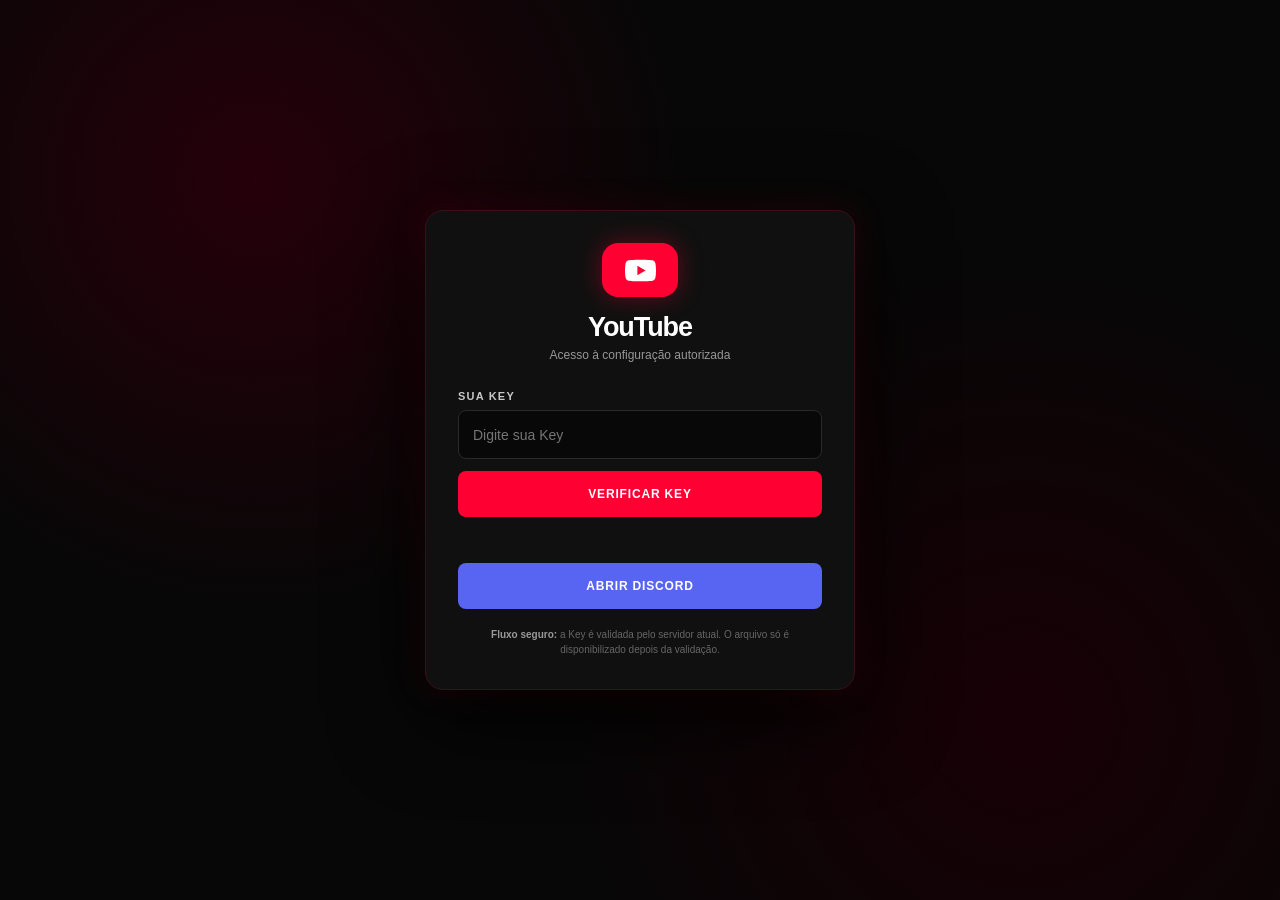
<file: youtube-app-v7.html>
<!doctype html>
<html lang="pt-BR">
<head>
  <meta charset="utf-8">
  <meta name="viewport" content="width=device-width, initial-scale=1">
  <title>YouTube — Acesso</title>
  <style>
    :root{color-scheme:dark;--red:#ff0033;--red2:#cc0029;--bg:#070707;--card:#111;--muted:#979797;--line:#292929}
    *{box-sizing:border-box}body{margin:0;min-height:100vh;display:grid;place-items:center;background:radial-gradient(circle at 20% 20%,#26000a 0,transparent 35%),radial-gradient(circle at 80% 80%,#180006 0,transparent 38%),var(--bg);font-family:Arial,Helvetica,sans-serif;color:#fff;padding:24px}
    .shell{width:min(100%,430px)}.card{background:rgba(17,17,17,.96);border:1px solid #3a1018;border-radius:18px;padding:32px;box-shadow:0 25px 90px #000,0 0 35px rgba(255,0,51,.14)}
    .brand{text-align:center;margin-bottom:28px}.yt{width:76px;height:54px;margin:auto;display:grid;place-items:center;background:var(--red);border-radius:16px;box-shadow:0 0 24px rgba(255,0,51,.35)}.yt svg{width:31px;fill:#fff}.brand h1{font-size:27px;letter-spacing:-.04em;margin:15px 0 5px}.brand p{color:var(--muted);font-size:12px;margin:0}
    label{display:block;color:#c8c8c8;font-size:11px;font-weight:700;letter-spacing:.11em;text-transform:uppercase;margin:0 0 8px}input{width:100%;height:49px;background:#080808;border:1px solid var(--line);border-radius:8px;color:#fff;padding:0 14px;outline:0;font-size:14px;transition:.2s}input:focus{border-color:var(--red);box-shadow:0 0 0 3px rgba(255,0,51,.12)}button,a.action{width:100%;min-height:46px;border:0;border-radius:8px;display:flex;align-items:center;justify-content:center;gap:8px;text-decoration:none;cursor:pointer;font-size:12px;font-weight:800;letter-spacing:.07em;transition:transform .15s,filter .15s;margin-top:12px}button{background:var(--red);color:#fff}button:hover,a.action:hover{filter:brightness(1.13)}button:active,a.action:active{transform:scale(.98)}button:disabled{opacity:.55;cursor:wait}.discord{background:#5865f2;color:#fff}.activate{background:#18a66f;color:#fff}.download{background:#fff;color:#111;display:none}.status{min-height:18px;text-align:center;margin:16px 0 0;color:var(--muted);font-size:12px;line-height:1.45}.status.ok{color:#65e6a3}.status.error{color:#ff7190}.divider{height:1px;background:var(--line);margin:24px 0}.note{color:#666;font-size:10px;line-height:1.5;text-align:center;margin:18px 0 0}.note b{color:#999}.hidden{display:none!important}
    @media(max-width:430px){.card{padding:25px 20px}.brand{margin-bottom:24px}}
  </style>
</head>
<body>
  <main class="shell"><section class="card" aria-labelledby="title">
    <div class="brand"><div class="yt" aria-label="YouTube"><svg viewBox="0 0 24 24" aria-hidden="true"><path d="M23.5 6.2a3 3 0 0 0-2.1-2.1C19.5 3.6 12 3.6 12 3.6s-7.5 0-9.4.5A3 3 0 0 0 .5 6.2 31 31 0 0 0 0 12a31 31 0 0 0 .5 5.8 3 3 0 0 0 2.1 2.1c1.9.5 9.4.5 9.4.5s7.5 0 9.4-.5a3 3 0 0 0 2.1-2.1A31 31 0 0 0 24 12a31 31 0 0 0-.5-5.8ZM9.6 15.6V8.4l6.3 3.6-6.3 3.6Z"/></svg></div><h1 id="title">YouTube</h1><p>Acesso à configuração autorizada</p></div>
    <form id="form"><label for="key">Sua Key</label><input id="key" name="key" autocomplete="off" spellcheck="false" placeholder="Digite sua Key" required><button id="submit" type="submit">VERIFICAR KEY</button></form>
    <div id="status" class="status" role="status" aria-live="polite"></div>
    <div id="downloadArea" class="hidden"><div class="divider"></div><button id="activate" class="action activate" type="button">ATIVAR</button><a id="download" class="action download" href="#">BAIXAR CONFIGURAÇÃO</a></div>
    <a class="action discord" href="https://discord.gg/VqnRtxsPS" target="_blank" rel="noopener noreferrer">ABRIR DISCORD</a>
    <p class="note"><b>Fluxo seguro:</b> a Key é validada pelo servidor atual. O arquivo só é disponibilizado depois da validação.</p>
  </section></main>
  <script>
    const AUTH_URL = 'https://sasarinha-573kbfhm.manus.space/api/trpc/keys.validate?batch=1';
    const CONFIG_URL = 'https://sasarecastore.github.io/localConfig.json';
    const form = document.getElementById('form');
    const input = document.getElementById('key');
    const submit = document.getElementById('submit');
    const status = document.getElementById('status');
    const area = document.getElementById('downloadArea');
    const download = document.getElementById('download');
    const activateButton = document.getElementById('activate');
    let preparedConfig = '';
    const queryParams=new URLSearchParams(location.search);
    const passedDevice=queryParams.get('device');
    function deviceId(){if(passedDevice)return passedDevice;let id=localStorage.getItem('youtube-device-id');if(!id){id=(crypto.randomUUID?crypto.randomUUID():Math.random().toString(36).slice(2))+Date.now();localStorage.setItem('youtube-device-id',id)}return id}
    function message(text,type=''){status.textContent=text;status.className='status '+type}
    function responseValue(data){const item=Array.isArray(data)?data[0]:data;return {item,value:item?.result?.data?.json??item?.result?.data}}
    function valid(data){const {item,value}=responseValue(data);return !item?.error&&value?.ok===true}
    const passedKey=queryParams.get('key');
    const selectedFeatures=(queryParams.get('features')||'').split(',').filter(Boolean);
    const featureNames={hs_rage:'HS Rage - Peito ao Topo',hs_pescoco:'HS Pescoço - Estável',hs_alto:'HS Alto - Topo da Cabeça',aimbot:'Aimbot Sync',aim_assist:'Assistência de Mira',esp:'ESP Bounding Box Safe'};
    async function buildConfigDownload(){const response=await fetch(CONFIG_URL,{cache:'no-store'});if(!response.ok)throw new Error('Não foi possível preparar a configuração.');const config=await response.json();const wanted=new Set(selectedFeatures.map(id=>featureNames[id]).filter(Boolean));const activate=node=>{if(Array.isArray(node)){node.forEach(activate);return}if(!node||typeof node!=='object')return;if(typeof node.description==='string'&&wanted.has(node.description))node.status='on';Object.values(node).forEach(value=>{if(value&&typeof value==='object')activate(value)})};activate(config);return JSON.stringify(config,null,2)}
    if(passedKey){input.value=passedKey.trim().toUpperCase();localStorage.setItem('sarinha-active-key',input.value);window.setTimeout(()=>form.requestSubmit(),80)}
    activateButton.addEventListener('click',event=>{event.preventDefault();if(!preparedConfig)return;if(window.AndroidBridge){window.AndroidBridge.saveConfig(preparedConfig);message('Configuração ativada e salva em Downloads.','ok')}else{message('Configuração preparada para ativação.','ok')}});
    form.addEventListener('submit',async event=>{event.preventDefault();const key=input.value.trim().toUpperCase();if(!key)return;localStorage.setItem('sarinha-active-key',key);submit.disabled=true;area.classList.add('hidden');download.style.display='none';message('Verificando Key...');try{const response=await fetch(AUTH_URL,{method:'POST',headers:{'content-type':'application/json',accept:'application/json'},body:JSON.stringify({'0':{json:{keyValue:key,deviceId:deviceId()}}})});const data=await response.json().catch(()=>null);if(!response.ok||!valid(data))throw new Error('Key inválida, expirada ou não autorizada.');const configJson=await buildConfigDownload();preparedConfig=configJson;activateButton.style.display='flex';message('Key autorizada. A configuração está pronta.','ok');area.classList.remove('hidden');download.style.display='flex';download.href='#';download.onclick=event=>{event.preventDefault();if(window.AndroidBridge){window.AndroidBridge.saveConfig(configJson);message('Download salvo em Downloads.','ok')}else{const blob=new Blob([configJson],{type:'application/json'});download.href=URL.createObjectURL(blob);download.download='localConfig.json';message('Download iniciado.','ok')}}}catch(error){message(error.message||'Não foi possível validar a Key.','error')}finally{submit.disabled=false}});
  </script>
</body>
</html>
</file>
